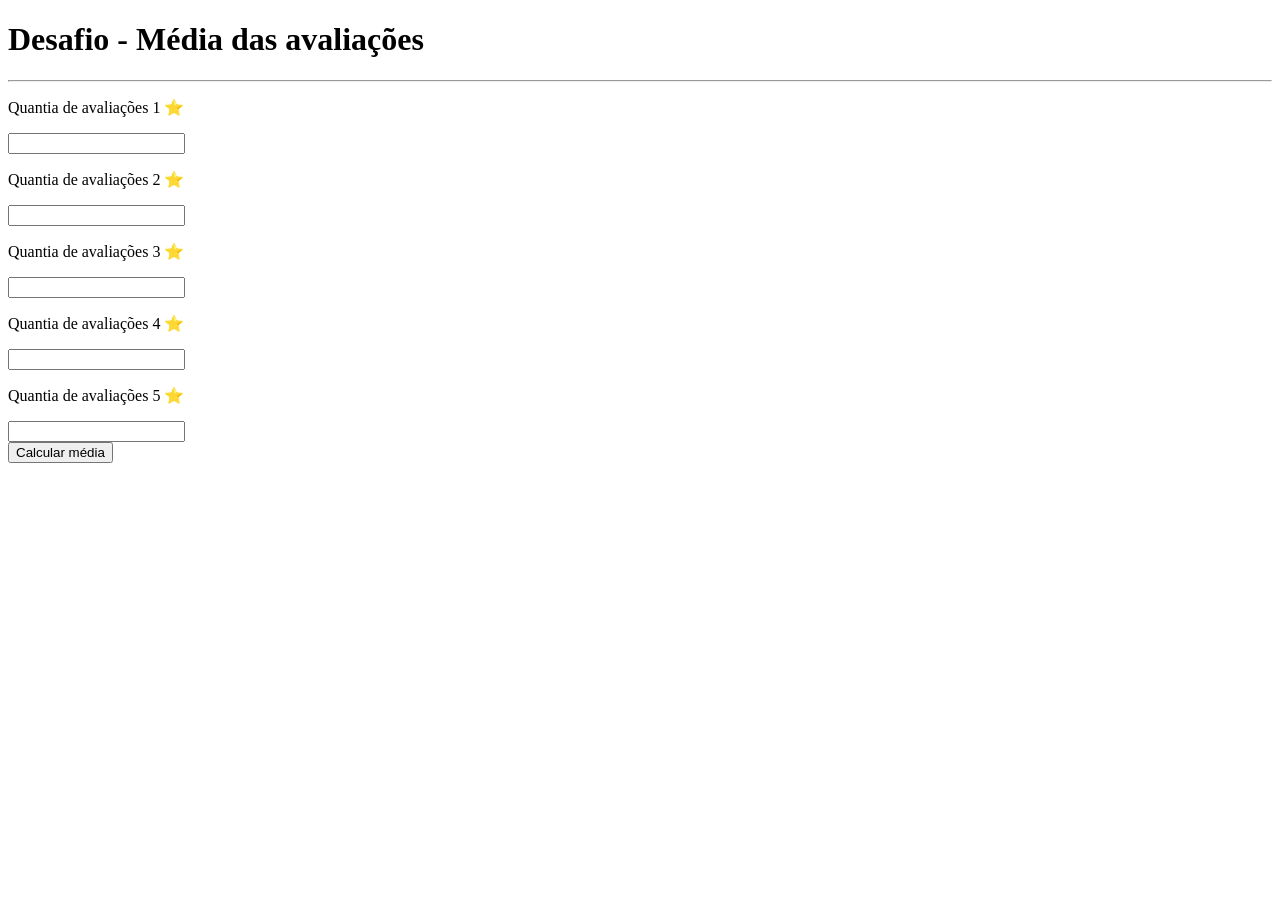
<file: 02 - Lógica de Programação (JS)/02 - Desafio • Média avaliação/index.html>
<!DOCTYPE html>
<html lang="en">
<head>
    <meta charset="UTF-8">
    <meta name="viewport" content="width=device-width, initial-scale=1.0">
    <title>Desafio - Média das avaliações</title>
</head>
<body>
    <h1>Desafio - Média das avaliações</h1>
    <hr>
    <p>Quantia de avaliações 1 &#11088;</p>
    <input type="number" id="campoUmaEstrela">
    <p>Quantia de avaliações 2 &#11088;</p>
    <input type="number" id="campoDuasEstrelas">
    <p>Quantia de avaliações 3 &#11088;</p>
    <input type="number" id="campoTresEstrelas">
    <p>Quantia de avaliações 4 &#11088;</p>
    <input type="number" id="campoQuatroEstrelas">
    <p>Quantia de avaliações 5 &#11088;</p>
    <input type="number" id="campoCincoEstrelas">
    <br>
    <button type="submit" id="btnSubmit">Calcular média</button>
    <div id="selResultado"></p>


    <script src="./script.js"></script>
</body>
</html>
</file>
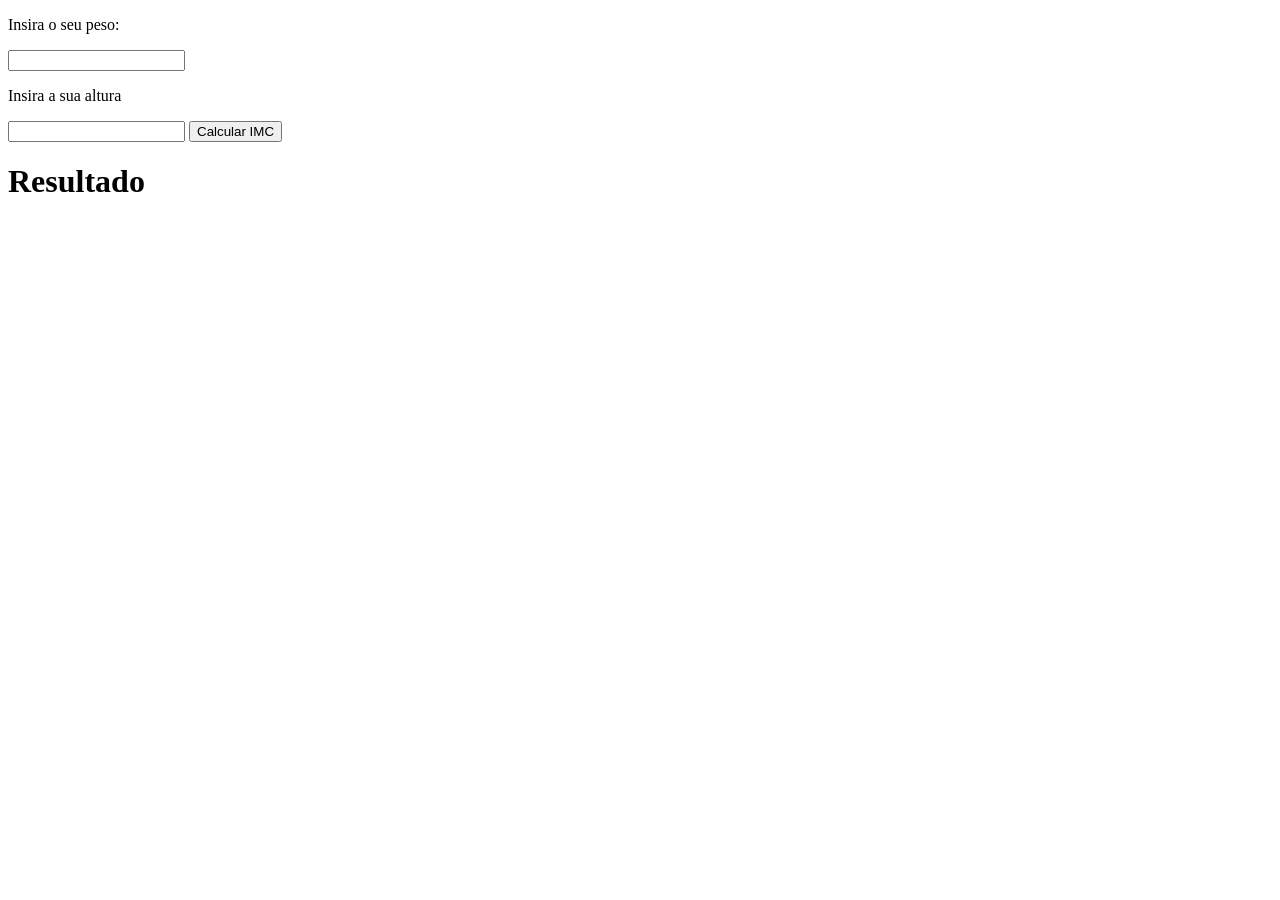
<file: 02 - Lógica de Programação (JS)/04 - Desafio • Calculadora IMC/index.html>
<!DOCTYPE html>
<html lang="en">
<head>
    <meta charset="UTF-8">
    <meta name="viewport" content="width=device-width, initial-scale=1.0">
    <title>Calculadora IMC</title>
</head>
<body>
    <p>Insira o seu peso:</p>
    <input type="text" id="peso">
    <p>Insira a sua altura</p>
    <input type="text" id="altura">
    <input type="button" value="Calcular IMC" onclick="handleClick()">

    <h1 id="resultado">Resultado</h1>

    <script src="./script.js"></script>
</body>
</html>
</file>
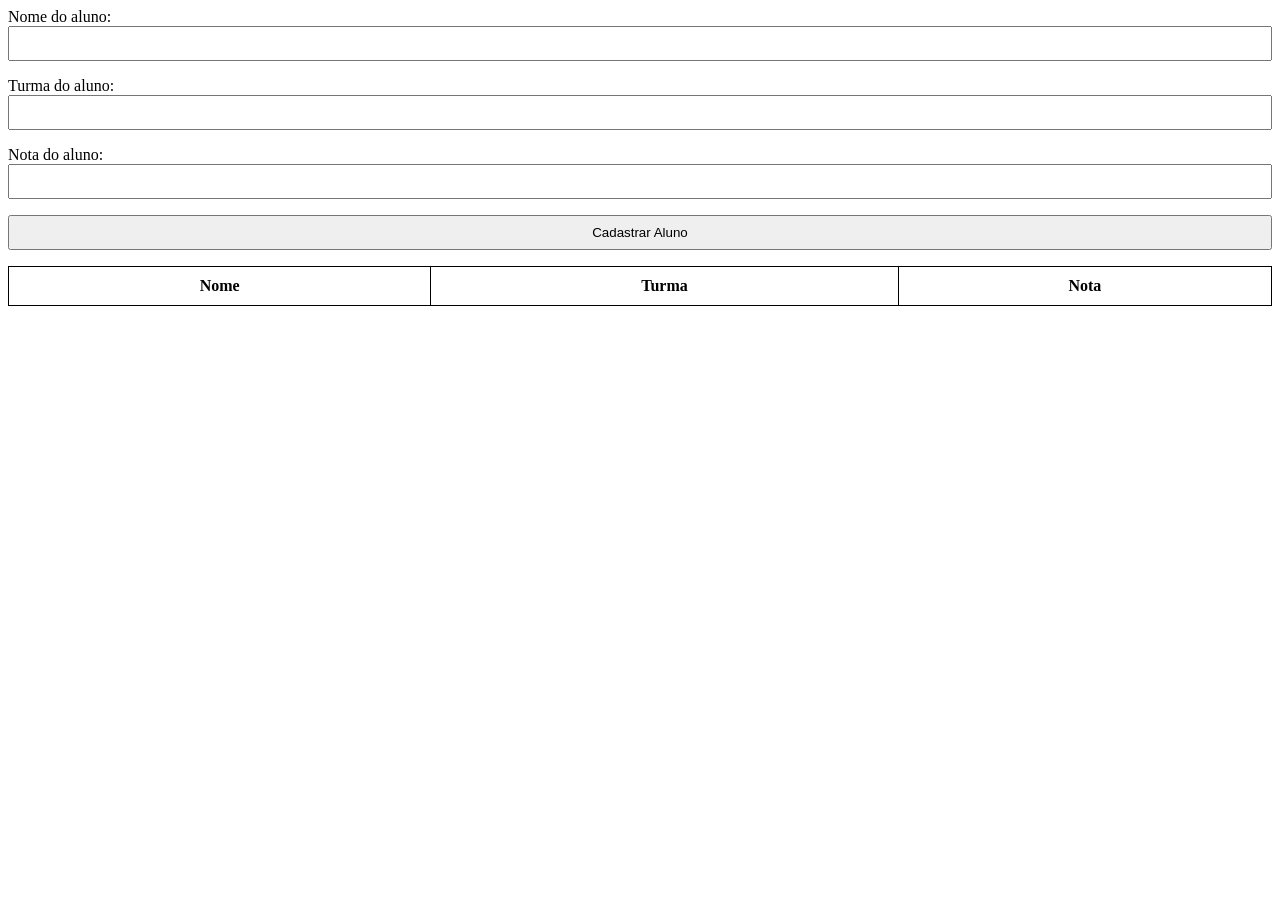
<file: 02 - Lógica de Programação (JS)/05 - Desafio • Validação/index.html>
<!DOCTYPE html>
<html lang="en">
    <head>
        <meta charset="UTF-8" />
        <meta name="viewport" content="width=device-width, initial-scale=1.0" />
        <title>Desafio - Validação</title>
        <style>
            #tabelaAlunos {
                border: 1px solid black;
                margin: 0 auto;
                border-collapse: collapse;
                text-align: center;
                width: 100%;

            }

            th, td {
                border: 1px solid black;
                padding: 10px;
            }

            input, button {
                display: block;
                margin-bottom: 1rem;
                padding: 0.5rem;
            }

            form {
                display: flex;
                flex-direction: column;

            }
            
        </style>
    </head>
    <body>

        <form>
            <label for="formNomeAluno">Nome do aluno:</label>
            <input type="text" name="formNomeAluno" id="formNomeAluno">
            <label for="formTurmaAluno">Turma do aluno:</label>
            <input type="text" name="formTurmaAluno" id="formTurmaAluno">
            <label for="formNotaAluno">Nota do aluno:</label>
            <input type="text" name="formNotaAluno" id="formNotaAluno">
            <button type="submit" id="btnCadastrarAluno">Cadastrar Aluno</button>
        </form>
        <table id="tabelaAlunos">
            <tr>
                <th>Nome</th>
                <th>Turma</th>
                <th>Nota</th>
            </tr>
        </table>

        <script src="./script.js"></script>
    </body>
</html>
</file>
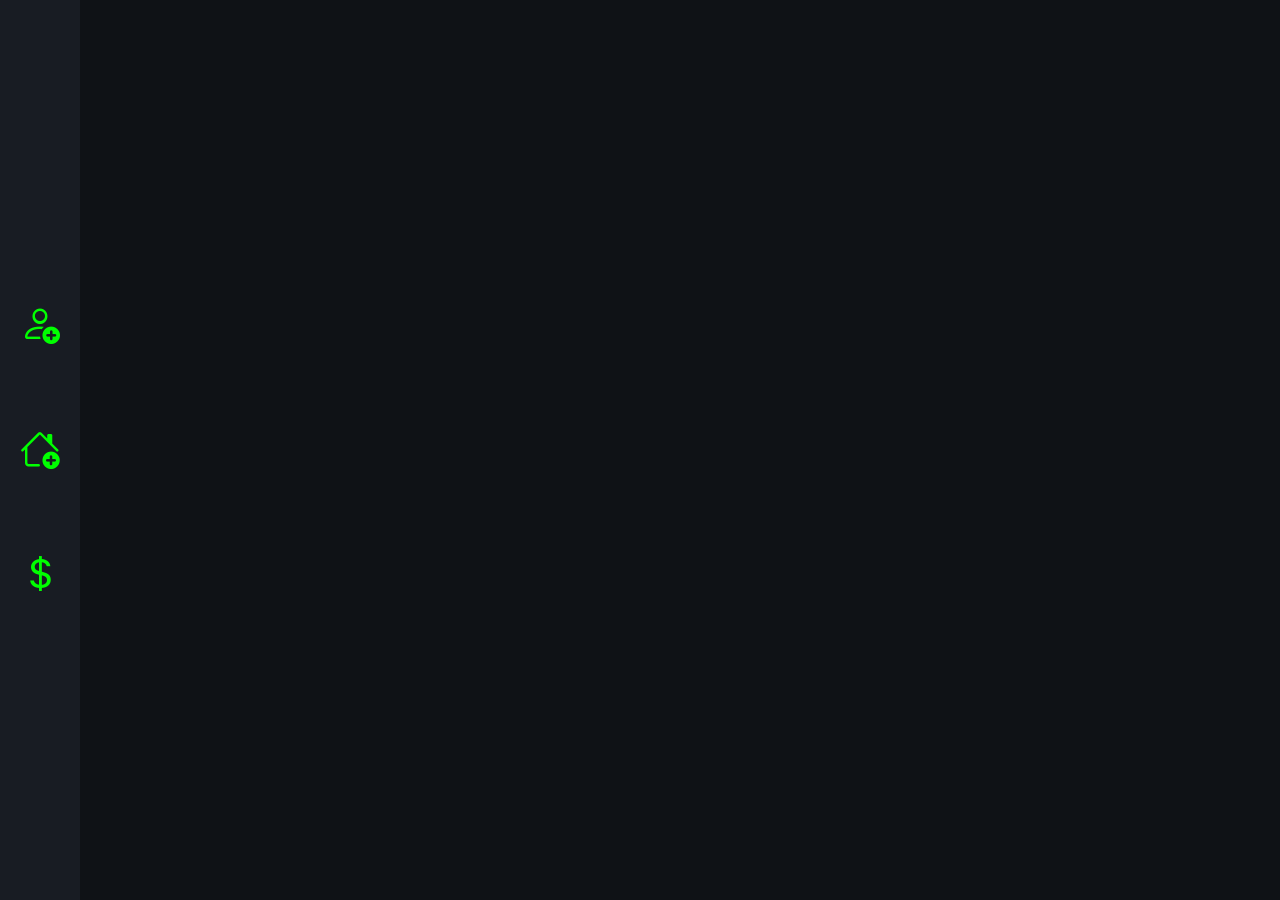
<file: 03 - POO (JS)/01 - Desafio • Tema livre/index.html>
<!DOCTYPE html>
<html lang="pt-BR">
<head>
    <meta charset="UTF-8">
    <meta name="viewport" content="width=device-width, initial-scale=1.0">
    <title>Sistema de Hospedagem | yomarcoslinss</title>
    <link rel="stylesheet" href="./src/styles/style.css">
    <link rel="stylesheet" href="https://cdn.jsdelivr.net/npm/bootstrap-icons@1.10.5/font/bootstrap-icons.css">
</head>
<body>
    <main class="layout">
        <div class="sidebar">
            <i class="bi bi-person-add" id="btnCadastrarPessoa"></i>
            <i class="bi bi-house-add" id="btnCadastrarSuite"></i>
            <i class="bi bi-currency-dollar" id="btnCadastrarReserva"></i>
        </div>
        <div class="body">
            <section class="formulario" id="formPessoa">
                <label for="inputNome">Nome:</label>
                <input type="text" name="inputNome" id="inputNome" autocomplete="off">

                <label for="inputSobrenome">Sobrenome:</label>
                <input type="text" name="inputSobrenome" id="inputSobrenome">

                <button id="btnFormCadastrarPessoa">Cadastrar</button>

                <table id="tablePessoa">
                    <tr>
                        <th>Nome:</th>
                        <th>Sobrenome:</th>
                    </tr>
                </table>
            </section>

            <section class="formulario" id="formSuite">
                <label for="inputTipoSuite">Tipo da suite:</label>
                <input type="text" name="inputTipoSuite" id="inputTipoSuite">

                <label for="inputCapacidadeSuite">Capacidade da suite:</label>
                <input type="text" name="inputCapacidadeSuite" id="inputCapacidadeSuite">

                <label for="inputValorDiaria">Valor da diaria:</label>
                <input type="text" name="inputValorDiaria" id="inputValorDiaria">

                <button id="btnFormCadastrarSuite">Cadastrar</button>

                <table id="tableSuite">
                    <tr>
                        <th>Tipo da suite:</th>
                        <th>Capacidade da suite:</th>
                        <th>Valor diaria:</th>
                    </tr>
                </table>
            </section>

            <section class="formulario" id="formReserva">
                <label for="inputHospede">Hospede:</label>
                <input type="text" name="inputHospede" id="inputHospede">

                <label for="inputSuite">Suite:</label>
                <input type="text" name="inputSuite" id="inputSuite">

                <label for="inputDiasReservados">Dias reservados:</label>
                <input type="text" name="inputDiasReservados" id="inputDiasReservados">

                <button id="btnFormCadastrarReserva">Cadastrar</button>

                <table id="tableReserva">
                    <tr>
                        <th>Hospede:</th>
                        <th>Suite:</th>
                        <th>Dias reservados:</th>
                    </tr>
                </table>
            </section>
        </div>
    </main>
    
    <script type="module" src="./src/main.js"></script>
</body>
</html>
</file>
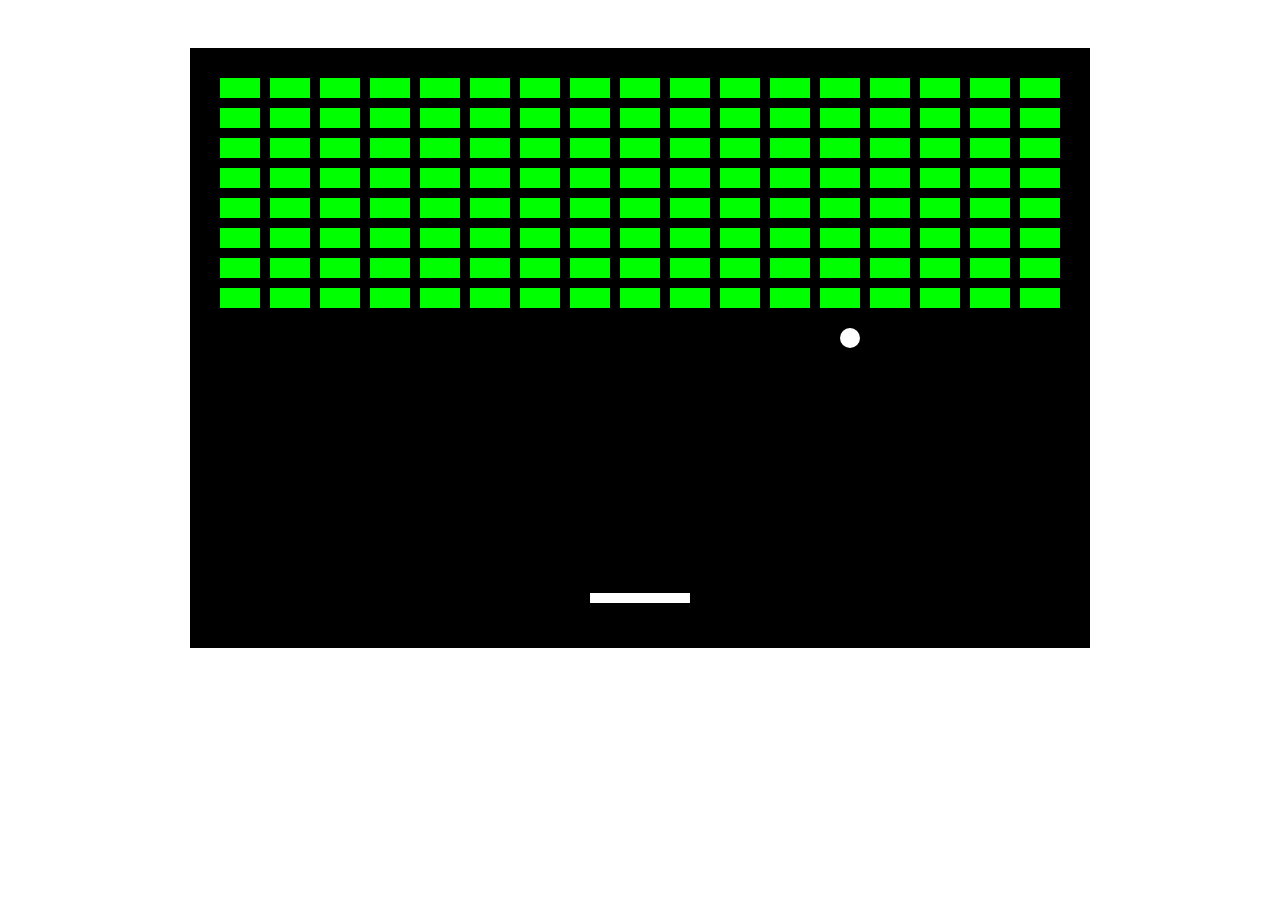
<file: 03 - POO (JS)/03 - Projeto final/index.html>
<!DOCTYPE html>
<html lang="en">
    <head>
        <meta charset="UTF-8" />
        <meta name="viewport" content="width=device-width, initial-scale=1.0" />
        <title>Breakout</title>
        <link rel="stylesheet" href="./src/styles/style.css" />
    </head>
    <body>
        
        <div class="game__container">
            <canvas id="game-canvas" class="game__canvas" width="900px" height="600px"></canvas>
        </div>

        <script type="module" src="./src/main.js"></script>
    </body>
</html>
</file>
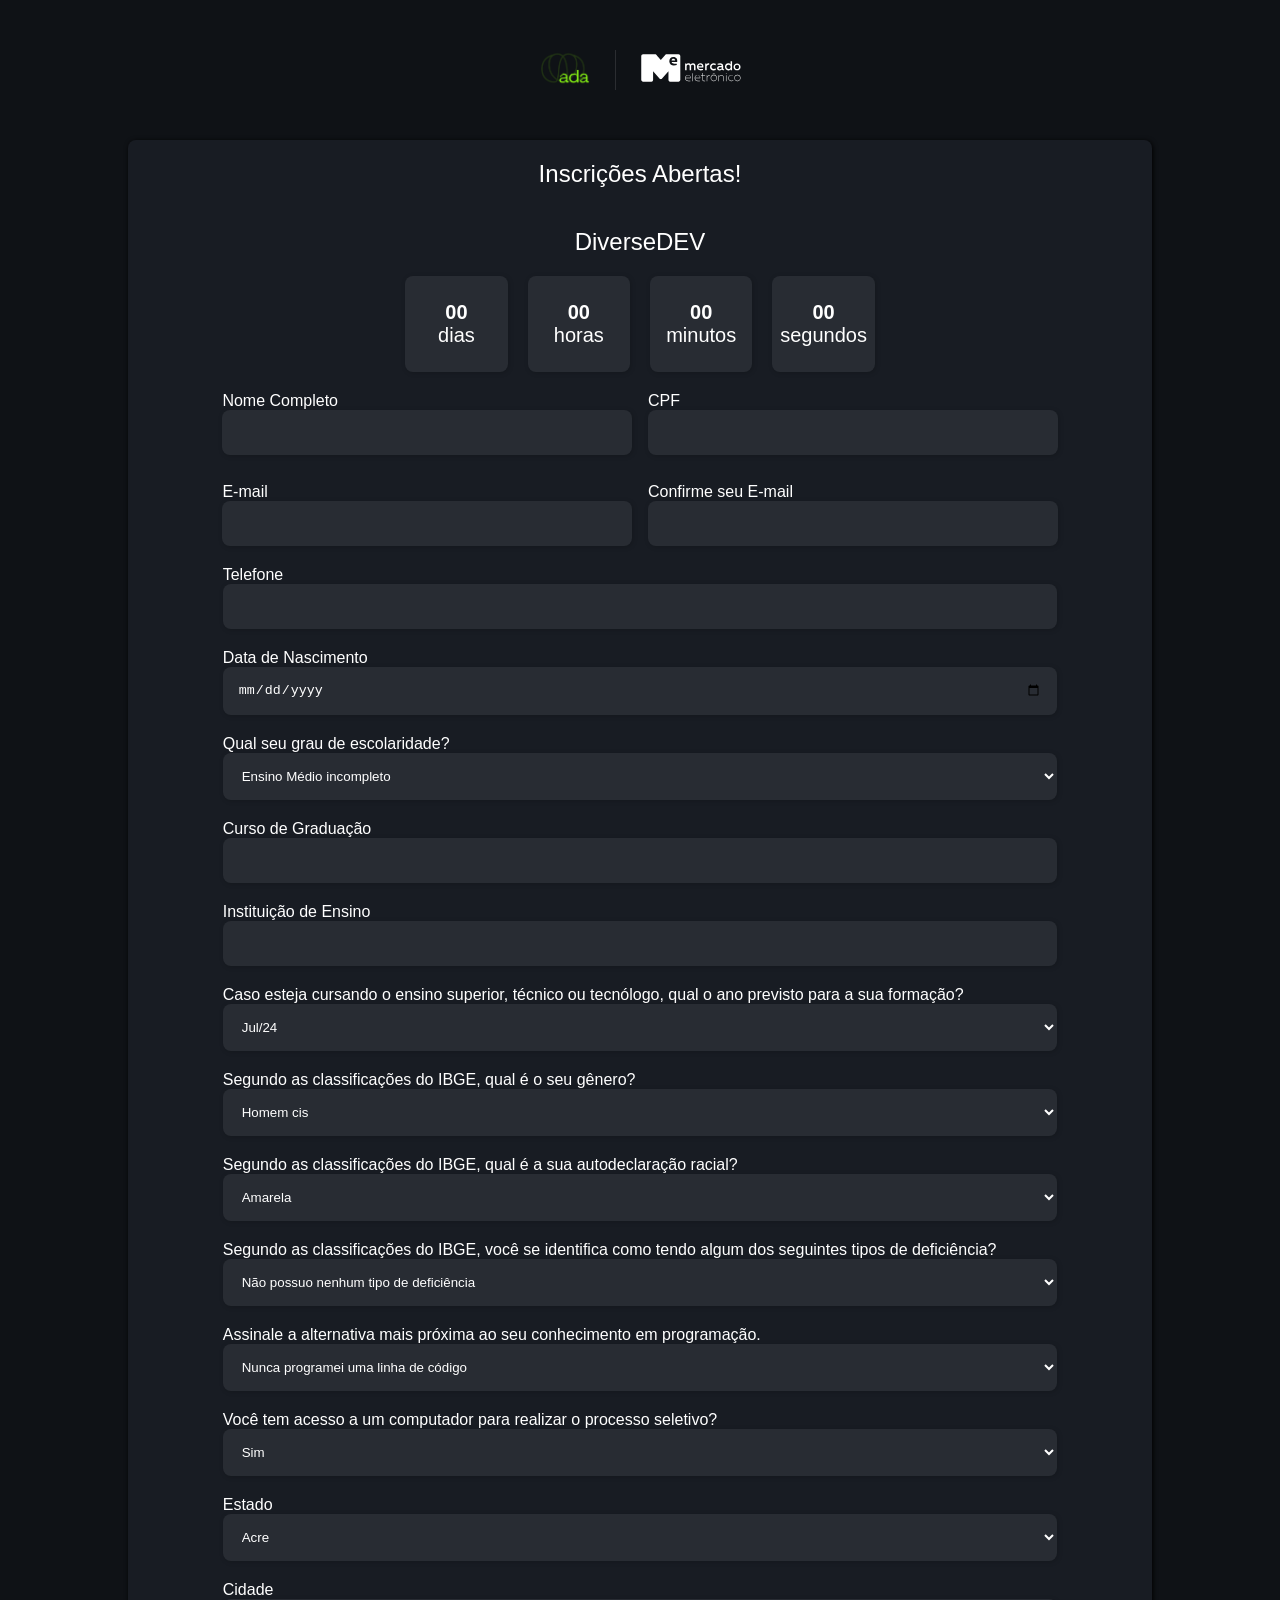
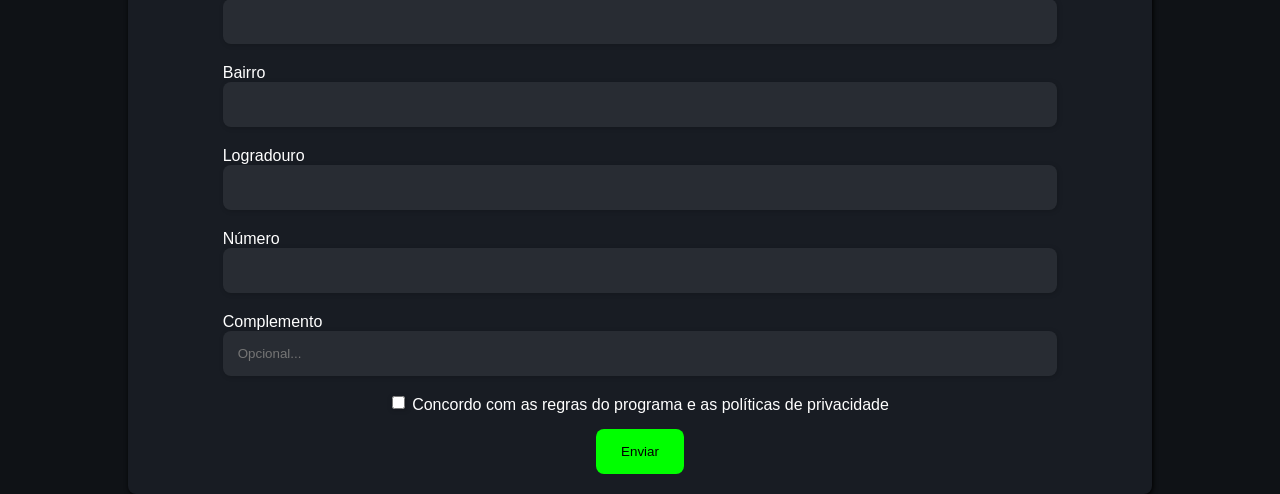
<file: 04 - Front End Estático/01 - Desafio • Formulário/index.html>
<!DOCTYPE html>
<html lang="pt-br">
    <head>
        <meta charset="UTF-8" />
        <meta name="viewport" content="width=device-width, initial-scale=1.0" />
        <title>Inscrição | DiverseDEV</title>
        <link
            rel="shortcut icon"
            href="./src/assets/img/favicon.ico"
            type="image/x-icon"
        />
        <link rel="stylesheet" href="./src/styles/style.css" />
    </head>
    <body>
        <header>
            <div>
                <img
                    class="ada"
                    src="./src/assets/img/logo-ada.png"
                    alt="Logo da empresa 'Ada Tech'"
                />
            </div>
            <div style="width: 1px; height: 40px; border-left: 1px solid #ffffff1e; margin: 0 25px";></div>
            <div>
                <img
                class="me"
                    src="./src/assets/img/ME.svg"
                    alt="Logo da empresa 'Mercado Eletrônico'"
                />
            </div>
        </header>
        <main>
            <section class="container__info__programa">
                <div class="info__programa__titulo">
                    <h1>Inscrições Abertas!</h1>
                    <h2>DiverseDEV</h2>
                </div>
                <div class="container__cronometro">
                    <div class="cronometro__card__d">
                        <h3>00</h3>
                        <p>dias</p>
                    </div>
                    <div class="cronometro__card__h">
                        <h3>00</h3>
                        <p>horas</p>
                    </div>
                    <div class="cronometro__card__m">
                        <h3>00</h3>
                        <p>minutos</p>
                    </div>
                    <div class="cronometro__card__s">
                        <h3>00</h3>
                        <p>segundos</p>
                    </div>
                </div>
            </section>
            <section class="container__form__cadastro">
                <form action="">
                    <div class="form__cadastro__dados__pessoais">
                        <div>
                            <label for="nomeCompleto">Nome Completo</label>
                            <input type="text" name="nomeCompleto" id="nomeCompleto" maxlength="150" required />
                        </div>
                        <div>
                            <label for="cpf">CPF</label>
                            <input type="number" name="cpf" id="cpf" maxlength="11" required />
                        </div>
                        <div>
                            <label for="email">E-mail</label>
                            <input type="email" name="email" id="email" maxlength="254" required />
                        </div>
                        <div>
                            <label for="confirmarEmail">Confirme seu E-mail</label>
                            <input type="email" name="confirmarEmail" id="confirmarEmail" maxlength="254" required />
                        </div>
                    </div>

                    <div class="form__cadastro__dados__adicionais">
                        <div>
                            <label for="telefone">Telefone</label>
                            <input type="number" name="telefone" id="telefone" maxlength="20" required />
                        </div>
                        <div>
                            <label for="dataNascimento">Data de Nascimento</label>
                            <input type="date" name="dataNascimento" id="dataNascimento" required />
                        </div>
                        <div>
                            <label for="escolaridade">Qual seu grau de escolaridade?</label>
                            <select name="escolaridade" id="escolaridade">
                                <option value="ensinoMedioIncompleto">
                                    Ensino Médio incompleto
                                </option>
                                <option value="ensinoMedioCompleto">Ensino Médio completo</option>
                                <option value="ensinoTecnicoIncompleto">
                                    Ensino Técnico incompleto
                                </option>
                                <option value="ensinoTecnicoCompleto">
                                    Ensino Técnico completo
                                </option>
                                <option value="superiorTecnologoIncompleto">
                                    Superior Tecnólogo incompleto
                                </option>
                                <option value="superiorTecnologoCompleto">
                                    Superior Tecnólogo completo
                                </option>
                                <option value="ensinoSuperiorBachareladoIncompleto">
                                    Ensino Superior bacharelado incompleto
                                </option>
                                <option value="ensinoSuperiorBachareladoCompleto">
                                    Ensino Superior bacharelado completo
                                </option>
                                <option value="posGraduacaoIncompleta">
                                    Pós Graduação incompleta
                                </option>
                                <option value="posGraduacaoCompleta">Pós Graduação completa</option>
                            </select>
                        </div>
                        <div>
                            <label for="cursoGraduacao">Curso de Graduação</label>
                            <input type="text" name="cursoGraduacao" id="cursoGraduacao" maxlength="80" required />
                        </div>
                        <div>
                            <label for="instituicaoEnsino">Instituição de Ensino</label>
                            <input type="text" name="instituicaoEnsino" id="instituicaoEnsino" maxlength="80" required />
                        </div>
                        <div>
                            <label for="anoPrevistoFormacao"
                                >Caso esteja cursando o ensino superior, técnico
                                ou tecnólogo, qual o ano previsto para a sua
                                formação?</label
                            >
                            <select name="anoPrevistoFormacao" id="anoPrevistoFormacao">
                                <option value="jul24">Jul/24</option>
                                <option value="dez24">Dez/24</option>
                                <option value="jul25">Jul/25</option>
                                <option value="dez25">Dez/25</option>
                                <option value="jul26">Jul/26</option>
                                <option value="dez26">Dez/26</option>
                                <option value="jul27">Jul/27</option>
                                <option value="dez27">Dez/27</option>
                            </select>
                        </div>
                        <div>
                            <label for="genero"
                                >Segundo as classificações do IBGE, qual é o seu
                                gênero?</label
                            >
                            <select name="genero" id="genero">
                                <option value="homemCis">Homem cis</option>
                                <option value="mulherCis">Mulher cis</option>
                                <option value="homemTrans">Homem trans</option>
                                <option value="mulherTrans">Mulher trans</option>
                                <option value="outraIdentidadeGenero">
                                    Outra identidade de gênero
                                </option>
                                <option value="prefiroNaoResponder">Prefiro não responder</option>
                            </select>
                        </div>
                        <div>
                            <label for="autodeclaracaoRacial"
                                >Segundo as classificações do IBGE, qual é a sua
                                autodeclaração racial?</label
                            >
                            <select name="autodeclaracaoRacial" id="autodeclaracaoRacial">
                                <option value="amarela">Amarela</option>
                                <option value="branca">Branca</option>
                                <option value="indigena">Indígena</option>
                                <option value="parda">Parda</option>
                                <option value="preta">Preta</option>
                                <option value="prefiroNaoResponder">Prefiro não responder</option>
                            </select>
                        </div>
                        <div>
                            <label for="deficiencia"
                                >Segundo as classificações do IBGE, você se
                                identifica como tendo algum dos seguintes tipos
                                de deficiência?</label
                            >
                            <select name="deficiencia" id="deficiencia">
                                <option value="semDeficiencia">
                                    Não possuo nenhum tipo de deficiência
                                </option>
                                <option value="deficienciaVisual">Visual</option>
                                <option value="deficienciaFisica">Física</option>
                                <option value="deficienciaAuditiva">Auditiva</option>
                                <option value="deficienciaPsicossocialIntelectual">
                                    Psicossocial/Intelectual
                                </option>
                            </select>
                        </div>
                        <div>
                            <label for="conhecimentoProgramacao"
                                >Assinale a alternativa mais próxima ao seu
                                conhecimento em programação.</label
                            >
                            <select name="conhecimentoProgramacao" id="conhecimentoProgramacao">
                                <option value="nuncaProgramei">Nunca programei uma linha de código</option>
                                <option value="programeiPouco">Já programei um pouco seguindo alguns tutoriais</option>
                                <option value="programeiLinguagem">Já programei uma linguagem de programação</option>
                                <option value="trabalheiProgramacao">Já trabalhei com programação (pelo menos 1 ano)</option>
                                <option value="programeiVariasLinguagens">Programei com várias linguagens ou trabalhei com programação por mais de 1 ano</option>
                            </select>
                        </div>
                        <div>
                            <label for="acessoComputador">Você tem acesso a um computador para realizar o processo seletivo?</label>
                            <select name="acessoComputador" id="acessoComputador">
                                <option value="sim">Sim</option>
                                <option value="nao">Não</option>
                            </select>
                        </div>
                        <div>
                            <label for="estado">Estado</label>
                            <select name="estado" id="estado">
                                <option value="AC">Acre</option>
                                <option value="AL">Alagoas</option>
                                <option value="AP">Amapá</option>
                                <option value="AM">Amazonas</option>
                                <option value="BA">Bahia</option>
                                <option value="CE">Ceará</option>
                                <option value="DF">Distrito Federal</option>
                                <option value="ES">Espírito Santo</option>
                                <option value="GO">Goiás</option>
                                <option value="MA">Maranhão</option>
                                <option value="MT">Mato Grosso</option>
                                <option value="MS">Mato Grosso do Sul</option>
                                <option value="MG">Minas Gerais</option>
                                <option value="PA">Pará</option>
                                <option value="PB">Paraíba</option>
                                <option value="PR">Paraná</option>
                                <option value="PE">Pernambuco</option>
                                <option value="PI">Piauí</option>
                                <option value="RJ">Rio de Janeiro</option>
                                <option value="RN">Rio Grande do Norte</option>
                                <option value="RS">Rio Grande do Sul</option>
                                <option value="RO">Rondônia</option>
                                <option value="RR">Roraima</option>
                                <option value="SC">Santa Catarina</option>
                                <option value="SP">São Paulo</option>
                                <option value="SE">Sergipe</option>
                                <option value="TO">Tocantins</option>
                            </select>
                        </div>
                        <div>
                            <label for="cidade">Cidade</label>
                            <input type="text" name="cidade" id="cidade" maxlength="40" required />
                        </div>
                        <div>
                            <label for="bairro">Bairro</label>
                            <input type="text" name="bairro" id="bairro" maxlength="40" required />
                        </div>
                        <div>
                            <label for="logradouro">Logradouro</label>
                            <input type="text" name="logradouro" id="logradouro" maxlength="80" required />
                        </div>
                        <div>
                            <label for="numero">Número</label>
                            <input type="number" name="numero" id="numero" maxlength="6" required />
                        </div>
                        <div>
                            <label for="complemento">Complemento</label>
                            <input type="text" name="complemento" id="complemento" maxlength="80" placeholder="Opcional..."/>
                        </div>
                    </div>
                    <div class="form__cadastro__termos">
                        <label for="concordoTermos"
                            >Concordo com as regras do programa e as políticas
                            de privacidade</label
                        >
                        <input type="checkbox" name="concordoTermos" id="concordoTermos" required />
                    </div>
                    <div class="form__cadastro__btn">
                        <button type="submit">Enviar</button>
                    </div>
                </form>
            </section>
        </main>
    </body>
</html>
</file>
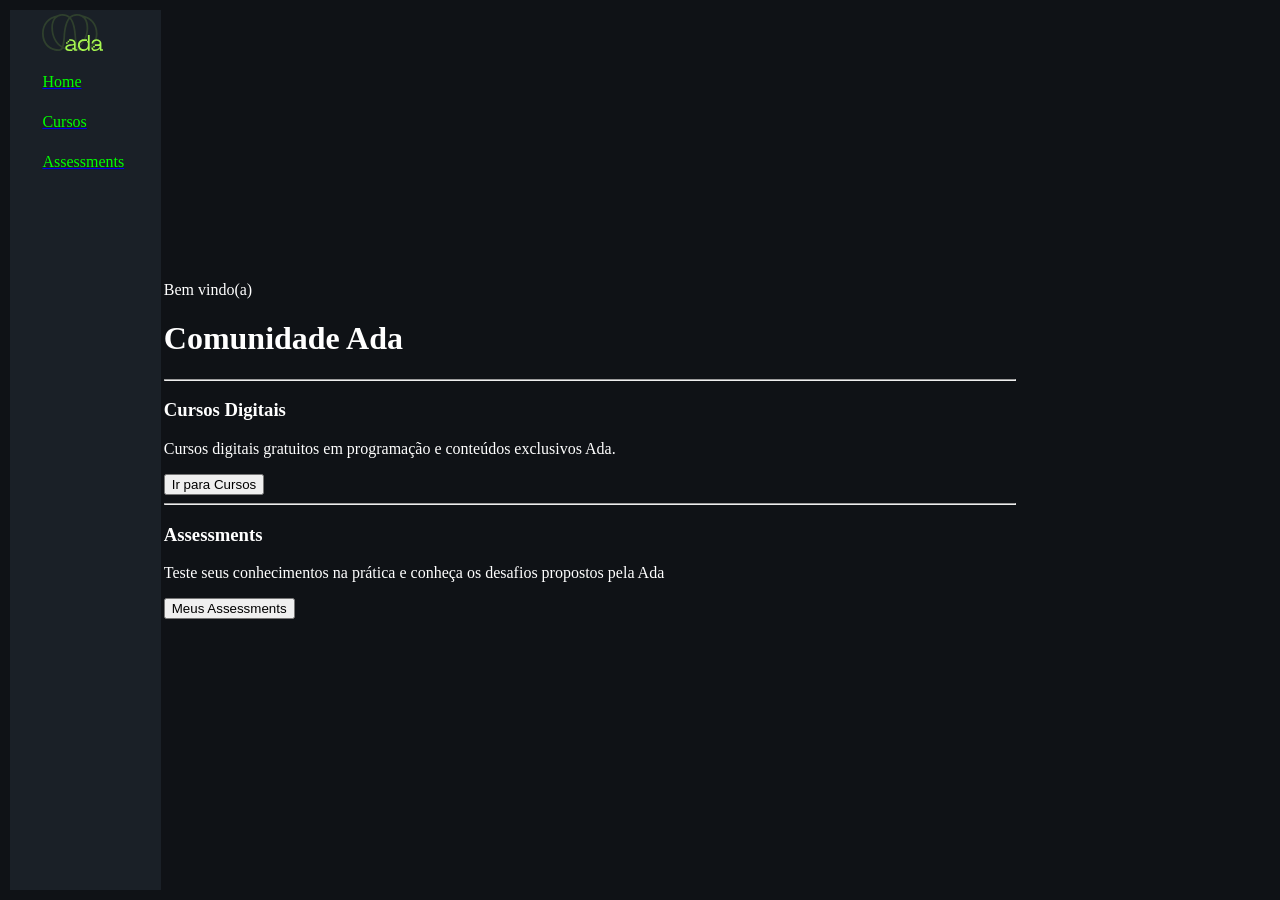
<file: 04 - Front End Estático/02 - Desafio • Página Old School/index.html>
<!DOCTYPE html PUBLIC "-//W3C//DTD HTML 3.2 Final//EN">
<html>
    <head>
        <title>Comunidade Ada</title>
    </head>
    <body bgcolor="#0F1216" color="white">
        <table width="80%" height="100%">
            <tr>
                <!-- BARRA LATERAL -->
                <td align="center" valign="top" bgcolor="#1A2027" width="15%">
                    <table>
                        <tr>
                            <td>
                                <img src="./src/assets/imgs/logo.svg" width="70%" />
                            </td>
                        </tr>
                        <tr>
                            <td><br /><a href="./index.html"><font color="lime">Home</font></a></td>
                        </tr>
                        <tr>
                            <td><br /><a href="./src/pages/cursos.html"><font color="lime">Cursos</font></a></td>
                        </tr>
                        <tr>
                            <td><br /><a href="./src/pages/assessments.html"><font color="lime">Assessments</font></a></td>
                        </tr>
                    </table>
                </td>

                <!-- CONTEUDO PRINCIPAL -->
                <td>
                    <table align="left" valign="top">
                        <tr>
                            <font color="white">
                                <p><font color="white">Bem vindo(a)</font></p>
                            </font>
                        </tr>
                        <tr>
                            <font color="white">
                                <h1><font color="white">Comunidade Ada</font></h1>
                                <hr />
                            </font>
                        </tr>
                        <tr>
                            <font color="white">
                                <h3>Cursos Digitais</h3>
                                <p> Cursos digitais gratuitos em programação e conteúdos exclusivos Ada. </p>
                                <a href="./src/pages/cursos.html"><button> Ir para Cursos</button></a>
                                <hr />
                                <h3>Assessments</h3>
                                <p>Teste seus conhecimentos na prática e conheça os desafios propostos pela Ada</p>
                                <a href="./src/pages/assessments.html"><button> Meus Assessments</button></a>
                            </font>
                        </tr>
                    </table>
                </td>
            </tr>
        </table>
    </body>
</html>
</file>
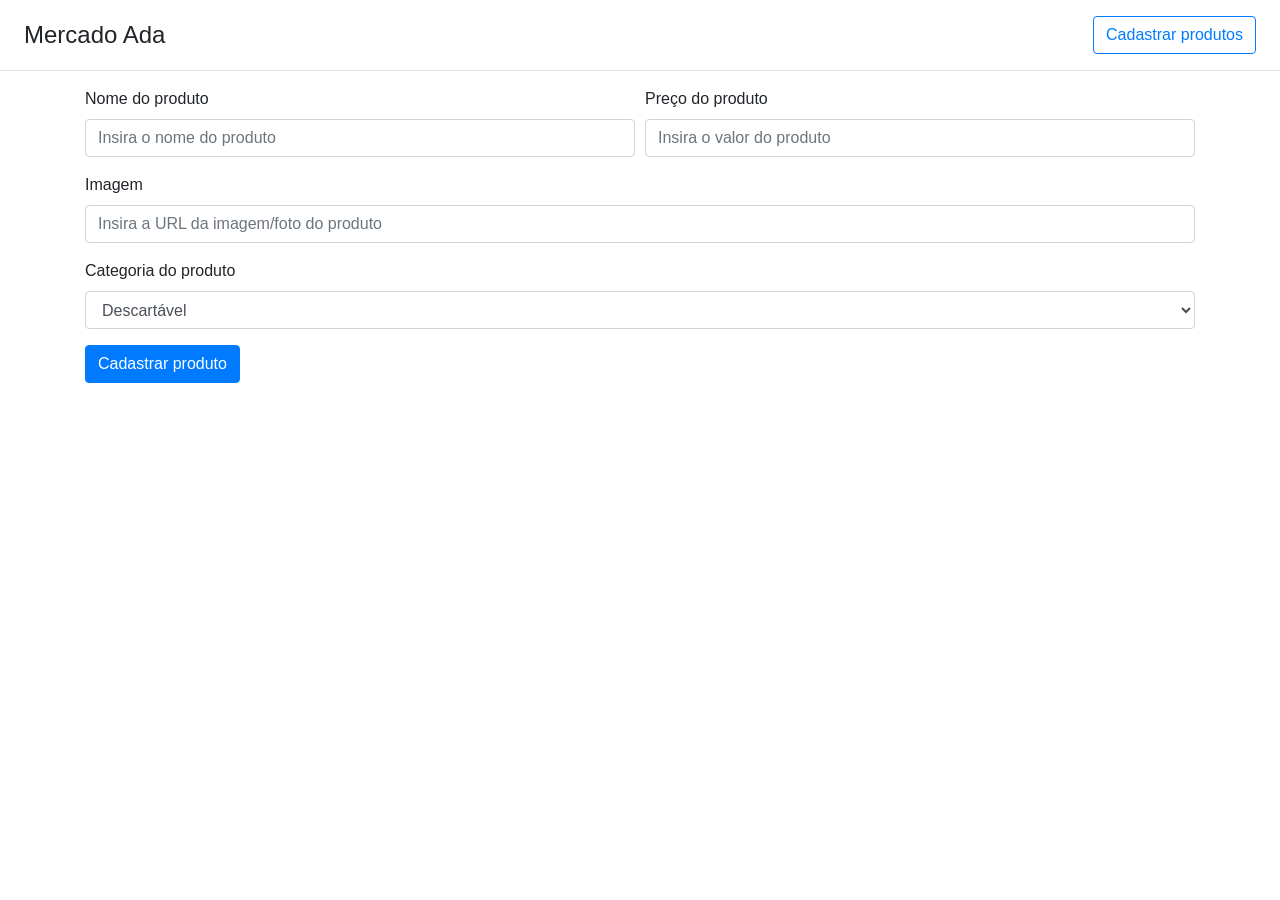
<file: 05 - Front End Dinâmico/02 - Desafio • Formulario 2/index.html>
<!DOCTYPE html>
<html lang="pt-br">
    <head>
        <meta charset="utf-8" />
        <meta
            name="viewport"
            content="width=device-width, initial-scale=1, shrink-to-fit=no"
        />

        <link
            rel="stylesheet"
            href="https://cdn.jsdelivr.net/npm/bootstrap@4.1.3/dist/css/bootstrap.min.css"
            integrity="sha384-MCw98/SFnGE8fJT3GXwEOngsV7Zt27NXFoaoApmYm81iuXoPkFOJwJ8ERdknLPMO"
            crossorigin="anonymous"
        />

        <title>Mercado Ada - Cadastrar produtos</title>
    </head>
    <body>
        <header class="d-flex flex-column flex-md-row align-items-center p-3 px-md-4 mb-3 bg-white border-bottom shadow-sm">
            <h4 class="my-0 mr-md-auto font-weight-normal">Mercado Ada</h4>
            <a href="#" class="btn btn-outline-primary">Cadastrar produtos</a>
        </header>
        <main class="container">
            <section class="form-cadastrar-produtos">
                <form>
                    <div class="form-row">
                        <div class="form-group col-md-6">
                            <label for="nome-produto">Nome do produto</label>
                            <input
                                type="text"
                                class="form-control"
                                id="nome-produto"
                                placeholder="Insira o nome do produto"
                            />
                        </div>
                        <div class="form-group col-md-6">
                            <label for="preco-produto">Preço do produto</label>
                            <input
                                type="number"
                                class="form-control"
                                id="preco-produto"
                                placeholder="Insira o valor do produto"
                            />
                        </div>
                    </div>
                    <div class="form-group">
                        <label for="imagem-produto">Imagem</label>
                        <input type="text" class="form-control" id="imagem-produto" placeholder="Insira a URL da imagem/foto do produto">
                    </div>
                    <div class="form-group">
                        <label for="categoria-produto">Categoria do produto</label>
                        <select id="categoria-produto" class="form-control">
                            <option selected>Descartável</option>
                            <option>Retornável</option>
                            <option>Cerveja</option>
                            <option>Refrigerante</option>
                        </select>
                    </div>
                    
                    <button type="submit" class="btn btn-primary" id="btn-cadastrar-produto">
                        Cadastrar produto
                    </button>
                </form>
            </section>
            
            <section class="container">
                <div id="cadastrar-cards" class="row justify-content-center" style="display: none">
            </section>  
        </main>

        <script type="module" src="./src/js/main.js"></script>

        <script
            src="https://code.jquery.com/jquery-3.3.1.slim.min.js"
            integrity="sha384-q8i/X+965DzO0rT7abK41JStQIAqVgRVzpbzo5smXKp4YfRvH+8abtTE1Pi6jizo"
            crossorigin="anonymous"
        ></script>
        <script
            src="https://cdn.jsdelivr.net/npm/popper.js@1.14.3/dist/umd/popper.min.js"
            integrity="sha384-ZMP7rVo3mIykV+2+9J3UJ46jBk0WLaUAdn689aCwoqbBJiSnjAK/l8WvCWPIPm49"
            crossorigin="anonymous"
        ></script>
        <script
            src="https://cdn.jsdelivr.net/npm/bootstrap@4.1.3/dist/js/bootstrap.min.js"
            integrity="sha384-ChfqqxuZUCnJSK3+MXmPNIyE6ZbWh2IMqE241rYiqJxyMiZ6OW/JmZQ5stwEULTy"
            crossorigin="anonymous"
        ></script>
    </body>
</html>
</file>
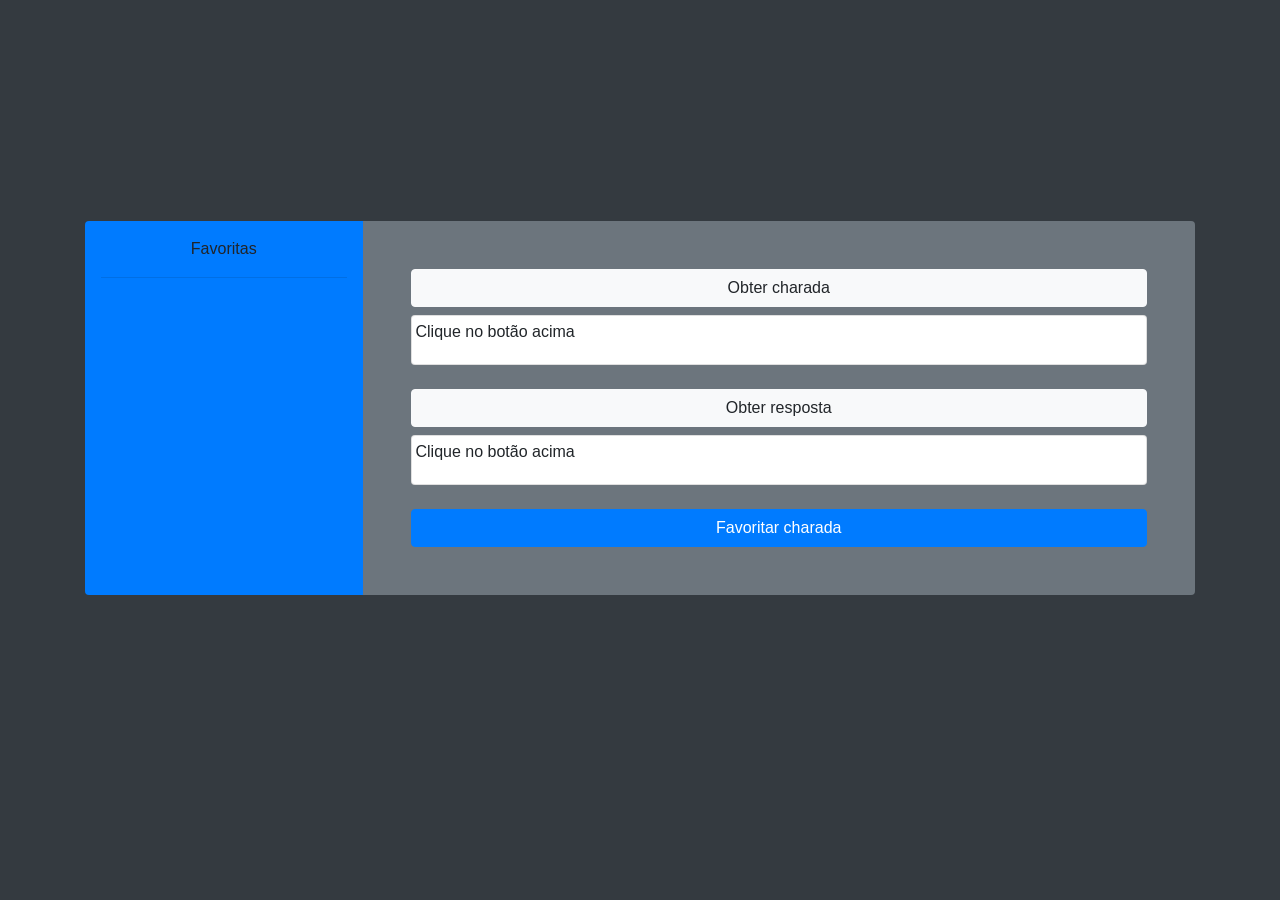
<file: 05 - Front End Dinâmico/04 - Desafio • Joke API/index.html>
<!DOCTYPE html>
<html lang="pt-BR">
    <head>
        <meta charset="UTF-8" />
        <meta name="viewport" content="width=device-width, initial-scale=1.0" />
        <title>humorkkkk</title>
        <script defer src="./script.js"></script>
        <link
            rel="stylesheet"
            href="https://cdn.jsdelivr.net/npm/bootstrap@4.1.3/dist/css/bootstrap.min.css"
            integrity="sha384-MCw98/SFnGE8fJT3GXwEOngsV7Zt27NXFoaoApmYm81iuXoPkFOJwJ8ERdknLPMO"
            crossorigin="anonymous"
        />
    </head>
    <body class="bg-dark">
        <main class="container d-flex flex-column align-items-center mt-5 justify-content-center" style="min-height: 80vh;">

        <div class="row w-100">

            <section class="col-3 bg-primary p-3 rounded-left" style="max-height: 73vh; overflow-y: auto">
                <p class="text-center text-sm-center fs-1">Favoritas</p>
                <hr>

                <div id="favoritos">
                    
                </div>
            </section>

            <section class="bg-secondary col-9 d-flex flex-column p-5 rounded-right" style="max-height: 73vh;">
                <button id="btn-obter-charada" class="btn btn-light mb-2">Obter charada</button>

                <div class="card mb-4 shadow-sm">
                    <p id="obter-charada" class="p-1">Clique no botão acima</p>
                </div>

                <button id="btn-obter-resposta" class="btn btn-light mb-2">Obter resposta</button>

                <div class="card mb-4 shadow-sm">
                    <p id="obter-resposta" class="p-1">Clique no botão acima</p>
                </div>

                <button id="btn-favoritar" class="btn btn-primary">Favoritar charada</button>
            </section>
        </div>

        </main>
    </body>
</html>
</file>
<file: 03 - POO (JS)/01 - Desafio • Tema livre/src/styles/style.css>
* {
    padding: 0;
    margin: 0;
    box-sizing: border-box;
    font-family: Arial, Helvetica, sans-serif;
}

body {
    background-color: rgb(15, 18, 22);
}

.layout {
    width: 100%;
    height: 100%;

    display: grid;
    grid:
        "sidebar body" 1fr
        / auto 1fr;
    gap: 8px;
}

.sidebar {
    grid-area: sidebar;
    width: 80px;
    height: 100%;
    background-color: rgb(24, 28, 35);
    display: flex;
    flex-direction: column;
    justify-content: center;
    position: fixed;
}

.bi {
    font-size: 2.5rem;
    color: lime;
    margin: 40px auto;
    cursor: pointer;
}
.body {
    grid-area: body;
    display: flex;
    flex-direction: column;
    justify-content: center;
}

.formulario {
    display: flex;
    flex-direction: column;
    align-items: center;
    justify-content: center;
    margin: 0 auto;
    padding: 50px;
    width: 80%;
    height: 500px;
    background-color: #181C23;
    border-radius: 8px;
    margin-top: 80px;
    margin-bottom: 40px;
}

.formulario label, input {
    color: lime;
    margin-bottom: 0.5rem;
    padding: 10px;
    border-radius: 8px;
    box-shadow: none;
    border: none;
}

.formulario button {
    margin-top: 1rem;
    padding: 10px;
    border-radius: 8px;
    border: none;
    cursor: pointer;
}

.formulario table {
    margin-top: 1rem;
    color: white;
    border: 1px solid lime;
    border-collapse: collapse;
    width: 80%;
    text-align: center;
}

.formulario tr, td, th {
    border: 1px solid lime;
    padding: 5px;
}


#formPessoa, #formSuite, #formReserva {
    display: none;
}
</file>
<file: 03 - POO (JS)/03 - Projeto final/src/styles/style.css>
* {
    margin: 0;
    padding: 0;
    box-sizing: border-box;
}

.game__container {
    width: 100%;
    display: flex;
    justify-content: center;
    margin-top: 3rem;
}

.game__canvas {
    background-color: black;
}
</file>
<file: 04 - Front End Estático/01 - Desafio • Formulário/src/styles/style.css>
* {
    padding: 0;
    margin: 0;
    box-sizing: border-box;
}

html {
    background-color: #0f1216;
    font-family: Helvetica, sans-serif;
}

header {
    display: flex;
    flex-direction: row;
    align-items: center;
    justify-content: center;
    padding: 50px;
}

header img.ada {
    width: 50px;
}

header img.me {
    width: 100px;
}



main {
    margin: 0 auto;
    background-color: #181c23;
    color: #ffffff;
    display: flex;
    flex-direction: column;
    align-items: center;
    text-align: center;
    width: 80%;
    border-radius: 8px;
    box-shadow: 1px 1px 5px #000000;
}

.container__info__programa {
    width: 100%;
}

.container__info__programa h1, h2 {
    padding: 20px;
    font-weight: 100;
}

.container__form__cadastro {
    width: 100%;
    display: flex;
    flex-direction: column;
}

.container__cronometro {
    display: flex;
    flex-direction: row;
    justify-content: center;
    width: 100%;
    margin-bottom: 20px;
}

.container__cronometro p, h3 {
    font-size: 20px;
    text-align: center;
}

.cronometro__card__d,
.cronometro__card__h,
.cronometro__card__m,
.cronometro__card__s {
    display: flex;
    flex-direction: column;
    align-items: center;
    padding: 25px;
    width: 10%;
    margin: 0 10px;
    background-color: #282c33;
    border-radius: 8px;
    box-shadow: 1px 1px 5px #0000002f;
}

form {
    width: 100%;
    display: flex;
    flex-direction: column;
    align-items: center;
}

.container__form__cadastro input {
    width: 100%;
    padding: 15px;
    color: white;
    background-color: #282c33;
    border: none;
    border-radius: 8px;
    box-shadow: 1px 1px 5px #0000002f;
    margin-bottom: 20px;

}

.container__form__cadastro select {
    width: 100%;
    padding: 15px;
    color: white;
    background-color: #282c33;
    border: none;
    border-radius: 8px;
    box-shadow: 1px 1px 5px #0000002f;
    margin-bottom: 20px;

}

.form__cadastro__dados__pessoais {
    width: 100%;
    display: flex;
    flex-wrap: wrap;
    justify-content: center;
    gap: .5rem 1rem;
}

.form__cadastro__dados__pessoais div {
    display: flex;
    flex-direction: column;
    width: 40%;
    align-items: flex-start;
}

.form__cadastro__dados__adicionais {
    display: flex;
    flex-direction: column;
    width: 81.5%;
    justify-content: center;
}

.form__cadastro__dados__adicionais div {
    display: flex;
    flex-direction: column;
    width: 100%;
    text-align: start;
}

.form__cadastro__termos {
    display: flex;
    flex-direction: row-reverse;
}

.form__cadastro__termos input{
    margin-right: 6px;
    border-radius: 3px;
    padding: 5px;
    width: 15px;
    border: 1px solid lime;
    background-color: #181c23;
}

.form__cadastro__btn button {
    cursor: pointer;
    background-color: lime;
    border-radius: 8px;
    padding: 15px 25px;
    border: none;
    margin-bottom: 20px;
}
</file>
